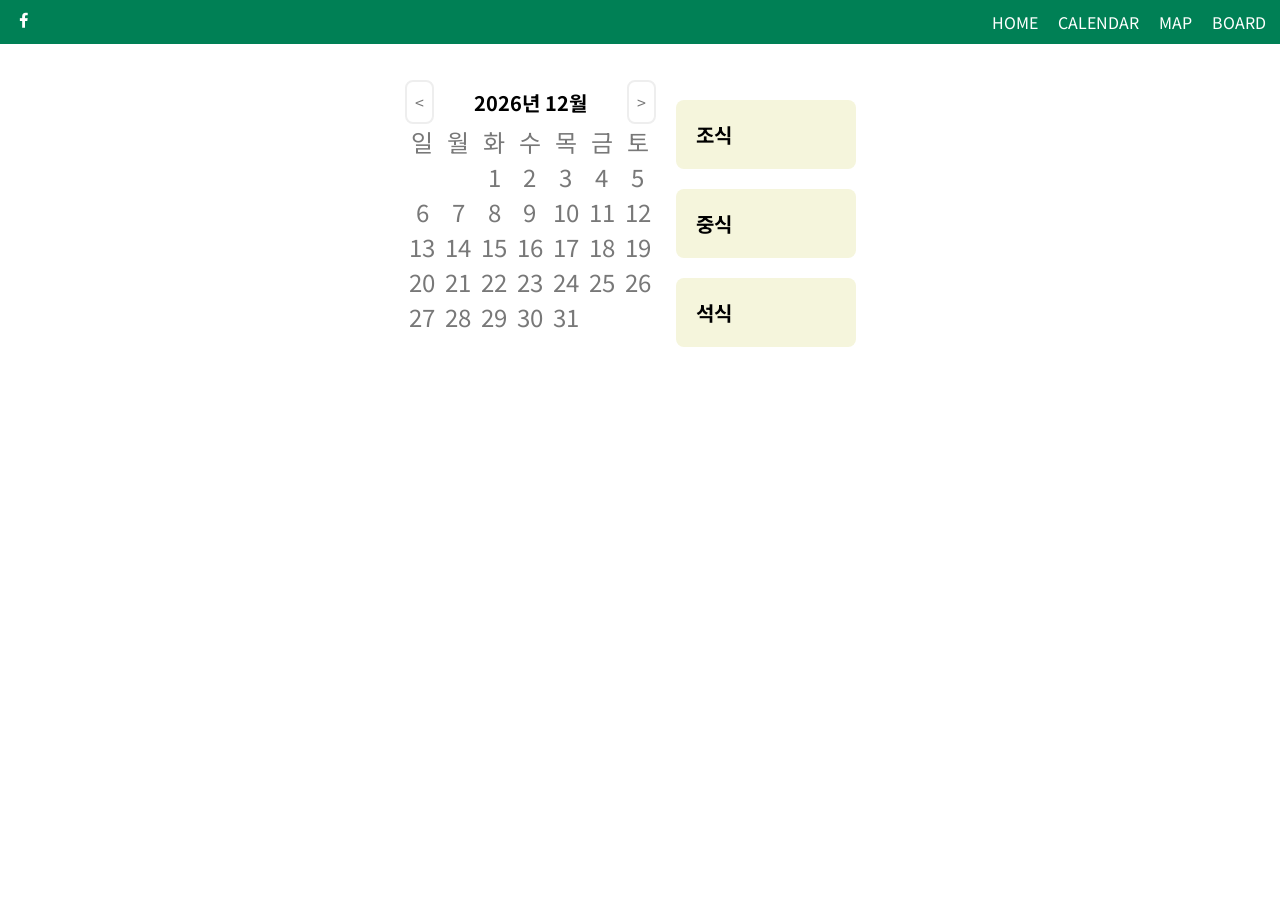
<file: 20220607_food court/calendar.html>
<!DOCTYPE html>
<html lang="en">
<head>
    <meta charset="UTF-8">
    <meta http-equiv="X-UA-Compatible" content="IE=edge">
    <meta name="viewport" content="width=device-width, initial-scale=1.0">
    <title>Caledar</title>
    <link rel="stylesheet" href="css/default.css">
    <link rel="stylesheet" href="css/nav.css">
    <link rel="stylesheet" href="css/calendar.css">
    
    <!-- Boxicons -->
    <link href='https://unpkg.com/boxicons@2.1.2/css/boxicons.min.css' rel='stylesheet'>
</head>


<body>
    <header class="header" id="header">
        <nav class="nav container">
            <div class="nav-toggle" id="nav-toggle">
                <i class='bx bx-menu'></i>
            </div>

            <a href="" class="nav-logo">
                <i class='bx bxl-facebook'></i>
            </a>

            <div class="nav-menu">
                <ul class="nav-list" id="nav-list">
                    <li class="nav-item">
                        <a href="index.html" class="nav-link">
                            HOME
                        </a>
                    </li>
                    <li class="nav-item">
                        <a href="calendar.html" class="nav-link">
                            CALENDAR
                        </a>
                    </li>
                    <li class="nav-item">
                        <a href="map.html" class="nav-link">
                            MAP
                        </a>
                    </li>
                    <li class="nav-item">
                        <a href="board.html" class="nav-link">
                            BOARD
                        </a>
                    </li>
                </ul>
            </div>
        </nav>
    </header>
<main>
    <div class="calendar">
        <div class="flex-container">
            <div id="prev_btn"><</div>
                <h1><span id="year"></span>년 <span id="month"></span>월</h1>
            <div id="next_btn">></div>
        </div>
        <div id="calendar">
            <div class="grid-container days-of-the-week">
                <div class="grid-item">일</div>
                <div class="grid-item">월</div>
                <div class="grid-item">화</div>
                <div class="grid-item">수</div>
                <div class="grid-item">목</div>
                <div class="grid-item">금</div>
                <div class="grid-item">토</div>
            </div>
            <div class="date-grid-container"></div>
        </div>
    </div>
    <div class="menu-grid-container">
        <div class="breakfast">
            <h1>조식</h1>
            <div id="breakfast"></div>
        </div>
        <div class="lunch">
            <h1>중식</h1>
            <div id="lunch"></div>
        </div>
        <div class="dinner">
            <h1>석식</h1>
            <div id="dinner"></div>
        </div>
    </div>
</main>
    <script src="js/nav.js"></script>
    <script src="js/calendar.js"></script>
    <script src="js/openapi.js"></script>
</body>
</html>
</file>
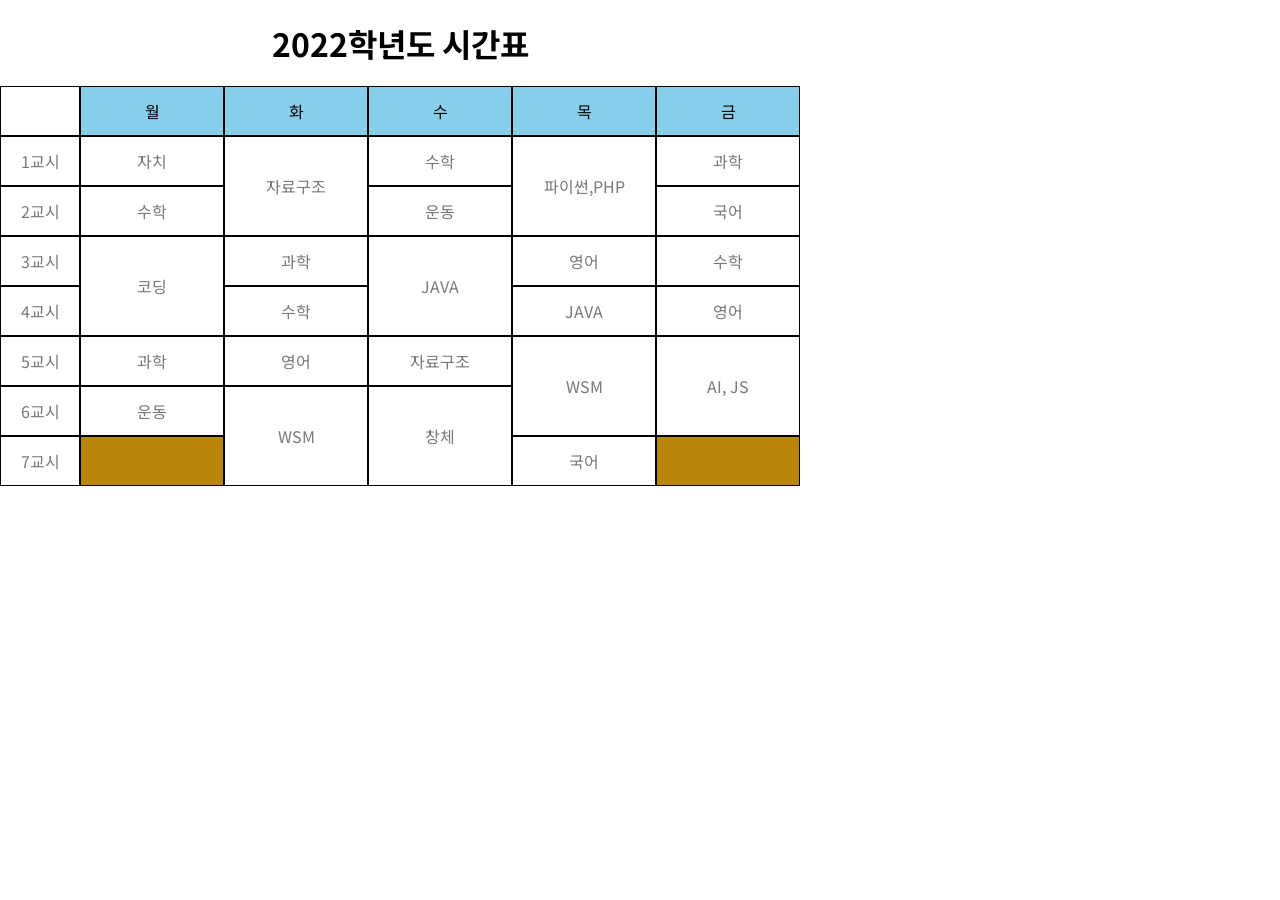
<file: 20220901_grid/2-4timetable.html>
<!DOCTYPE html>
<html lang="en">
<head>
    <meta charset="UTF-8">
    <meta http-equiv="X-UA-Compatible" content="IE=edge">
    <meta name="viewport" content="width=device-width, initial-scale=1.0">
    <title>2-4반 시간표</title>
    <link rel="stylesheet" href="css/default.css">
    <link rel="stylesheet" href="css/2-4.css">
</head>
<body>
    <h1>2022학년도 시간표</h1>
    <div class="grid-container">
        <div class="grid-item"></div>
        <div class="grid-item days-of-the-week">월</div>
        <div class="grid-item days-of-the-week">화</div>
        <div class="grid-item days-of-the-week">수</div>
        <div class="grid-item days-of-the-week">목</div>
        <div class="grid-item days-of-the-week">금</div>
        <div class="grid-item period">1교시</div>
        <div class="grid-item">자치</div>
        <div class="grid-item">자료구조</div>
        <div class="grid-item">수학</div>
        <div class="grid-item">파이썬,PHP</div>
        <div class="grid-item">과학</div>

        <div class="grid-item period">2교시</div>
        <div class="grid-item">수학</div>
        <div class="grid-item">운동</div>
        <div class="grid-item">국어</div>

        <div class="grid-item period">3교시</div>
        <div class="grid-item">코딩</div>
        <div class="grid-item">과학</div>
        <div class="grid-item">JAVA</div>
        <div class="grid-item">영어</div>
        <div class="grid-item">수학</div>

        <div class="grid-item period">4교시</div>
        <div class="grid-item">수학</div>
        <div class="grid-item">JAVA</div>
        <div class="grid-item">영어</div>

        <div class="grid-item period">5교시</div>
        <div class="grid-item">과학</div>
        <div class="grid-item">영어</div>
        <div class="grid-item">자료구조</div>
        <div class="grid-item">WSM</div>
        <div class="grid-item">AI, JS</div>

        <div class="grid-item period">6교시</div>
        <div class="grid-item">운동</div>
        <div class="grid-item">WSM</div>
        <div class="grid-item">창체</div>

        <div class="grid-item period">7교시</div>
        <div class="grid-item blank"></div>
        <div class="grid-item">국어</div>
        <div class="grid-item blank"></div>
    </div>
</body>
</html>
</file>
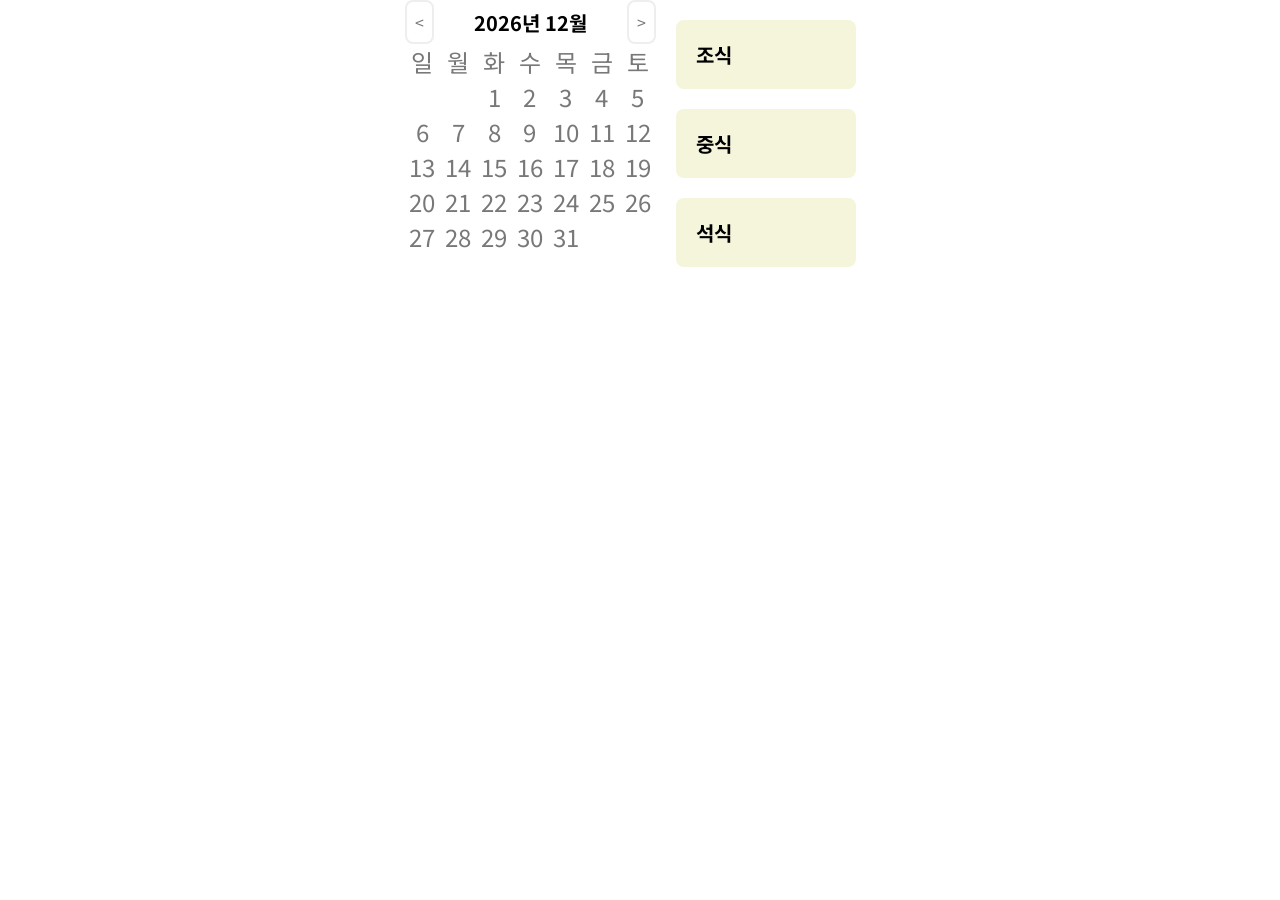
<file: 20220901_grid/AJAX calendar.html>
<!DOCTYPE html>
<html lang="en">
<head>
    <meta charset="UTF-8">
    <meta http-equiv="X-UA-Compatible" content="IE=edge">
    <meta name="viewport" content="width=device-width, initial-scale=1.0">
    <title>AJAX Caledar</title>
    <link rel="stylesheet" href="css/default.css">
    <link rel="stylesheet" href="css/dynamic.css">
</head>
<body>
<main>
    <div class="calendar">
        <div class="flex-container">
            <div id="prev_btn"><</div>
                <h1><span id="year"></span>년 <span id="month"></span>월</h1>
            <div id="next_btn">></div>
        </div>
        <div id="calendar">
            <div class="grid-container days-of-the-week">
                <div class="grid-item">일</div>
                <div class="grid-item">월</div>
                <div class="grid-item">화</div>
                <div class="grid-item">수</div>
                <div class="grid-item">목</div>
                <div class="grid-item">금</div>
                <div class="grid-item">토</div>
            </div>
            <div class="date-grid-container"></div>
        </div>
    </div>
    <div class="menu-grid-container">
        <div class="breakfast">
            <h1>조식</h1>
            <div id="breakfast"></div>
        </div>
        <div class="lunch">
            <h1>중식</h1>
            <div id="lunch"></div>
        </div>
        <div class="dinner">
            <h1>석식</h1>
            <div id="dinner"></div>
        </div>
    </div>
</main>
    <script src="js/dynamic.js"></script>
    <script src="js/openapi.js"></script>
</body>
</html>
</file>
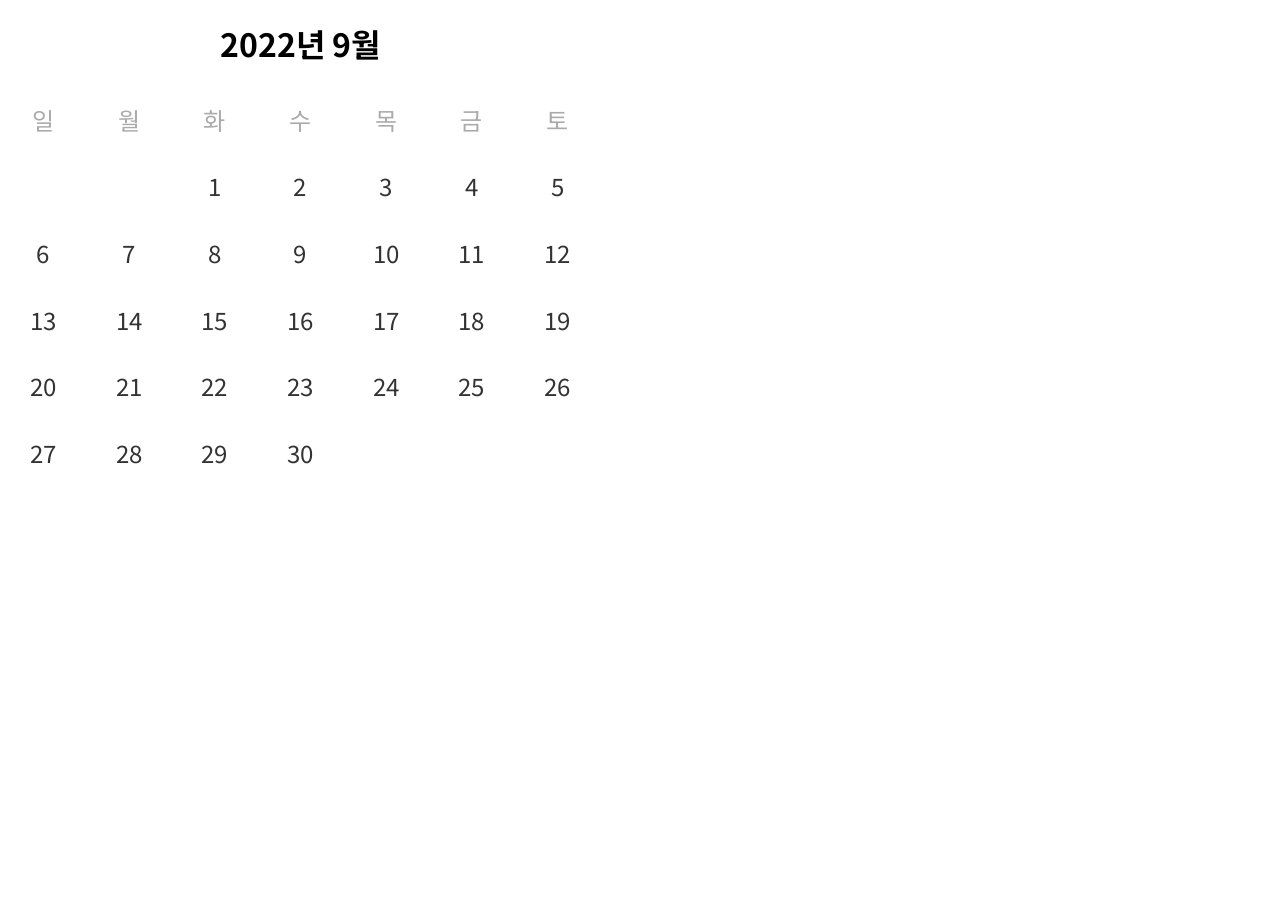
<file: 20220901_grid/calendar.html>
<!DOCTYPE html>
<html lang="en">
<head>
    <meta charset="UTF-8">
    <meta http-equiv="X-UA-Compatible" content="IE=edge">
    <meta name="viewport" content="width=device-width, initial-scale=1.0">
    <title>달력</title>
    <link rel="stylesheet" href="css/default.css">
    <link rel="stylesheet" href="css/calender.css">
</head>
<body>
    <h1>2022년 9월</h1>
    <div class="grid-container">
        <div class="grid-item days-of-the-week">일</div>
        <div class="grid-item days-of-the-week">월</div>
        <div class="grid-item days-of-the-week">화</div>
        <div class="grid-item days-of-the-week">수</div>
        <div class="grid-item days-of-the-week">목</div>
        <div class="grid-item days-of-the-week">금</div>
        <div class="grid-item days-of-the-week">토</div>

        <div class="grid-item first">1</div>
        <div class="grid-item">2</div>
        <div class="grid-item">3</div>
        <div class="grid-item">4</div>
        <div class="grid-item">5</div>
        <div class="grid-item">6</div>
        <div class="grid-item">7</div>
        <div class="grid-item">8</div>
        <div class="grid-item">9</div>
        <div class="grid-item">10</div>
        <div class="grid-item">11</div>
        <div class="grid-item">12</div>
        <div class="grid-item">13</div>
        <div class="grid-item">14</div>
        <div class="grid-item">15</div>
        <div class="grid-item">16</div>
        <div class="grid-item">17</div>
        <div class="grid-item">18</div>
        <div class="grid-item">19</div>
        <div class="grid-item">20</div>
        <div class="grid-item">21</div>
        <div class="grid-item">22</div>
        <div class="grid-item">23</div>
        <div class="grid-item">24</div>
        <div class="grid-item">25</div>
        <div class="grid-item">26</div>
        <div class="grid-item">27</div>
        <div class="grid-item">28</div>
        <div class="grid-item">29</div>
        <div class="grid-item">30</div>
    </div>
    <script src="js/main.js"></script>
</body>
</html>
</file>
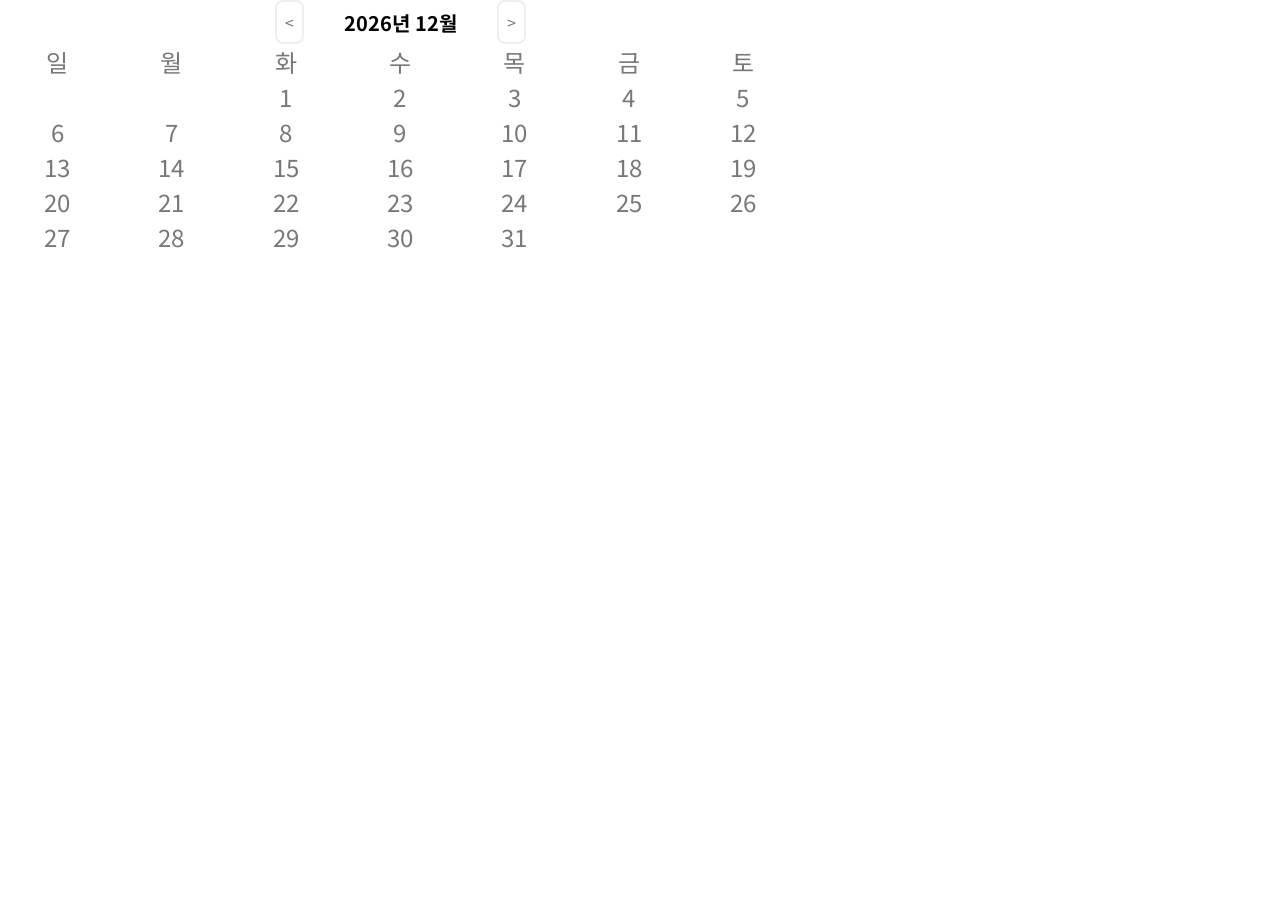
<file: 20220901_grid/dynamic calendar.html>
<!DOCTYPE html>
<html lang="en">
<head>
    <meta charset="UTF-8">
    <meta http-equiv="X-UA-Compatible" content="IE=edge">
    <meta name="viewport" content="width=device-width, initial-scale=1.0">
    <title>Dynamic Caledar</title>
    <link rel="stylesheet" href="css/default.css">
    <link rel="stylesheet" href="css/dynamic.css">
</head>
<body>
    <div class="flex-container">
        <div id="prev_btn"><</div>
            <h1><span id="year"></span>년 <span id="month"></span>월</h1>
        <div id="next_btn">></div>
    </div>
    <div id="calendar">
        <div class="grid-container days-of-the-week">
            <div class="grid-item">일</div>
            <div class="grid-item">월</div>
            <div class="grid-item">화</div>
            <div class="grid-item">수</div>
            <div class="grid-item">목</div>
            <div class="grid-item">금</div>
            <div class="grid-item">토</div>
        </div>
        <div class="date-grid-container"></div>
    </div>
    <script src="js/dynamic.js"></script>
</body>
</html>
</file>
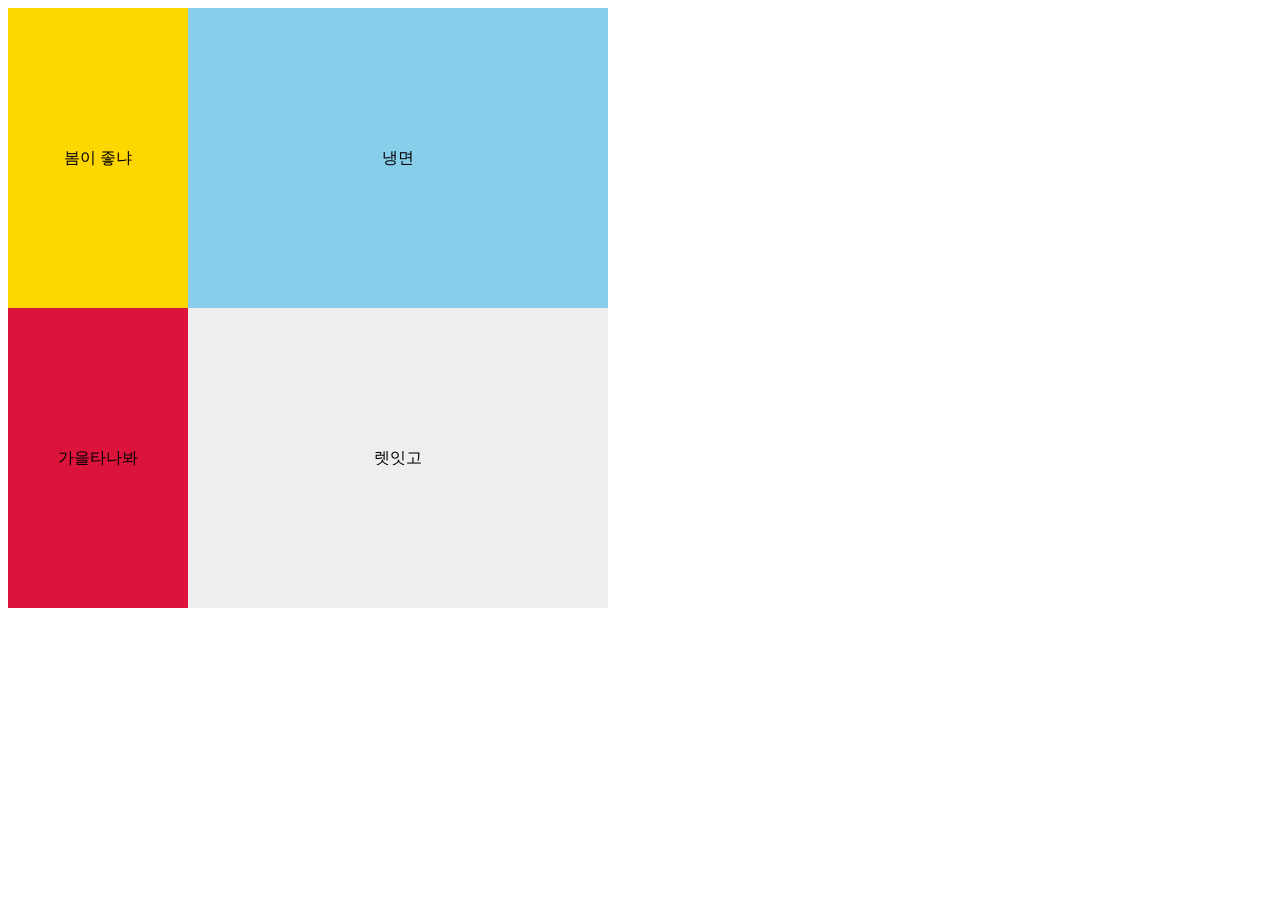
<file: 20220901_grid/grid.html>
<!DOCTYPE html>
<html lang="en">
<head>
    <meta charset="UTF-8">
    <meta http-equiv="X-UA-Compatible" content="IE=edge">
    <meta name="viewport" content="width=device-width, initial-scale=1.0">
    <title>grid 연습</title>   
    <link rel="stylesheet" href="css/style.css" class="css">
</head>
<body>
    <main id="season">
        <div class="spring">봄이 좋냐</div>
        <div class="summer">냉면</div>
        <div class="fall">가을타나봐</div>
        <div class="winter">렛잇고</div>
    </main>
</body>
</html>
</file>
<file: 20220607_food court/css/default.css>
/* Google Fonts */
@import url("https://fonts.googleapis.com/css2?family=Noto+Sans+KR:wght@400;500;700&display=swap");

/* Varables CSS */
:root {
  /* color */
  --first-color: hsl(160, 100%, 25%); /* #008156 */
  --first-color-bright: hsl(160, 100%, 40%);
  --second-color: hsl(339, 77%, 59%);
  --third-color: hsl(42, 87%, 52%);
  --title-color: hsl(160, 0%, 0%);
  --text-color: hsl(160, 0%, 47%);
  --body-color: #fff;
  --container-color: #fff;

  /* font */
  --body-font: "Noto Sans KR", sans-serif;
  --biggest-font-size: 2.25rem; /* 36px */
  --h1-font-size: 2rem; /* 32px */
  --h2-font-size: 1.5rem; /* 24px */
  --h3-font-size: 1.25rem; /* 20px */
  --normal-font-size: 1rem; /* 16px */
  --small-font-size: 0.8rem;
  --smaller-font-size: 0.75rem;

  /* font weight */
  --font-medium: 500;
  --font-bold: 700;

  /* z-index */
  --z-index: 100;
}

/* BASE */
* {
  box-sizing: border-box;
  margin: 0;
  padding: 0;
}
body {
  position: relative;
  font-family: var(--body-font);
  font-size: var(--normal-font-size);
  color: var(--text-color);
  background-color: var(--body-color);
}
h1,
h2,
h3 {
  color: var(--title-color);
  font-weight: var(--font-bold);
}
ul {
  list-style: none;
}
a {
  text-decoration: none;
}
img {
  max-width: 100%;
  height: auto;
}
</file>
<file: 20220607_food court/css/nav.css>
/* nav */
.container {
    margin-left: 0.875rem;
    margin-right: 0.875rem;
  }
  header {
    background-color: var(--first-color);
    position: fixed; /* 스크롤해도 항상 위치 고정 */
    left: 0;
    right: 0;
    top: 0;
  }
  nav {
    height: 44px;
    display: flex; /* 기본값: 수평 방향 */
    justify-content: space-between; /* 양쪽정렬 */
    align-items: center; /* 교차축 가운데 */
  }
  nav i {
    color: #fff;
    font-size: var(--h3-font-size); /* 아이콘 좀 크게 */
  }
  .nav-toggle {
    display: none; /* 안 보이게 하자 */
  }
  .nav-list {
    display: flex; /* 기본값: 수평 방향 */
    column-gap: 1.25rem; /*20px*/
  }
  .nav-link {
    color: #fff;
  }
  /* breakpoints */
/* 2K & 4K */

/* tablet */
@media screen and (max-width: 600px) {
  /* width가 600px 이하면 아래 css 적용 */
  .nav-toggle {
    display: block;
    cursor: pointer;
    position: absolute; /* 위치 무시. 로고 가운데 정렬 위하여 */
  }
  .nav-logo {
    margin: 0 auto; /* 로고 가운데 정렬 */
  }
  .nav-list {
    position: absolute;
    top: 44px;
    left: 0;
    right: 0;
    flex-direction: column;
    background-color: lightgrey;
    height: 0;
    overflow: hidden;
    transition: 0.2s;
  }
  .nav-item {
    padding: 0.5rem 1rem; /* 위 오 아 왼 */
    text-align: center; /* 가운데 정렬 */
    border-bottom: 1px solid white; /* 아래 선 */
  }
  .nav-link {
    color: var(--title-color);
    display: block; /* 링크의 너비: 컨텐츠 -> nav-item 만큼 늘리자 */
  }
  .show-menu {
    height: 164px;
  }
}
</file>
<file: 20220607_food court/css/calendar.css>
main{
    display: flex;
    justify-content: center;
    flex-wrap: wrap;
    margin-top: 80px;
}
.flex-container{
    display: flex;
    justify-content: center;
    column-gap: 40px;
    max-width: 800px;
    align-items: center;
}
#prev_btn,
#next_btn{
    border: 2px solid #eee;
    border-radius: 8px;
    padding: 8px;
    cursor: pointer;
}
#calendar{
    max-width: 800px;
    /* height: 600px; */
    font-size: var(--h2-font-size);
}
.grid-container,
.date-grid-container{
    display: grid;
    grid-template-columns: repeat(7, 1fr);
}
.grid-item{
    display: flex;
    justify-content: center;
    align-items: center;
    cursor: default;
}
.data-grid-container, .grid-item:hover{
    border-radius: 20px;
    background-color: greenyellow;
    cursor: pointer;
}
.menu-grid-container{
    display: grid;
    grid-template-rows: repeat(3, minmax(min-content, max-content));
    row-gap: 20px;
    padding: 20px;
}
.breakfast,
.lunch,
.dinner{
    width: 180px;
    border-radius: 8px;
    background-color: beige;
    padding: 20px;
}
h1{
    font-size: 1.25rem;
}
#breakfast,
#lunch,
#dinner{
    font-size: 0.5rem;
}
</file>
<file: 20220901_grid/css/default.css>
/* Google Fonts */
@import url("https://fonts.googleapis.com/css2?family=Noto+Sans+KR:wght@400;500;700&display=swap");

/* Varables CSS */
:root {
  /* color */
  --first-color: hsl(160, 100%, 25%); /* #008156 */
  --first-color-bright: hsl(160, 100%, 40%);
  --second-color: hsl(339, 77%, 59%);
  --third-color: hsl(42, 87%, 52%);
  --title-color: hsl(160, 0%, 0%);
  --text-color: hsl(160, 0%, 47%);
  --body-color: #fff;
  --container-color: #fff;

  /* font */
  --body-font: "Noto Sans KR", sans-serif;
  --biggest-font-size: 2.25rem; /* 36px */
  --h1-font-size: 2rem; /* 32px */
  --h2-font-size: 1.5rem; /* 24px */
  --h3-font-size: 1.25rem; /* 20px */
  --normal-font-size: 1rem; /* 16px */
  --small-font-size: 0.8rem;
  --smaller-font-size: 0.75rem;

  /* font weight */
  --font-medium: 500;
  --font-bold: 700;

  /* z-index */
  --z-index: 100;
}

/* BASE */
* {
  box-sizing: border-box;
  margin: 0;
  padding: 0;
}
body {
  position: relative;
  font-family: var(--body-font);
  font-size: var(--normal-font-size);
  color: var(--text-color);
  background-color: var(--body-color);
}
h1,
h2,
h3 {
  color: var(--title-color);
  font-weight: var(--font-bold);
}
ul {
  list-style: none;
}
a {
  text-decoration: none;
}
img {
  max-width: 100%;
  height: auto;
}
</file>
<file: 20220901_grid/css/2-4.css>
h1{
    max-width: 800px;
    text-align: center;
    padding: 20px;
}
.grid-container{
    display: grid;
    grid-template-columns: 80px repeat(5, 1fr);
    max-width: 800px;
    height: 400px;
}
.days-of-the-week{
    background-color: skyblue;
    color: black;
}
.grid-item{
    justify-content: center;
    display: flex;
    align-items: center;
    border: 1px solid black;
    text-align: center;
}
.grid-item:nth-child(9){
    grid-row-start: 2;
    grid-row-end: 4;
    grid-column-start: 3;
    grid-column-end: 4;
}
.grid-item:nth-child(11){
    grid-row: 2/4;
    grid-column: 5/6;
}
.grid-item:nth-child(18){
    grid-area: 4 / 2/ 6 /3;
}
.grid-item:nth-child(20){
    grid-area: 4 / 4 / 6 / 5;
}
.grid-item:nth-child(31){
    grid-area: 6 / 5 / 8 / 6;
}
.grid-item:nth-child(32){
    grid-area: 6 / 6 / 8 / 7;
}
.grid-item:nth-child(35){
    grid-area: 7 / 3 / 9 / 4;
}
.grid-item:nth-child(36){
    grid-area: 7 / 4 / 9 / 5;
}
.blank{
    background-color: darkgoldenrod;
}
</file>
<file: 20220901_grid/css/dynamic.css>
main{
    display: flex;
    justify-content: center;
    flex-wrap: wrap;
}
.flex-container{
    display: flex;
    justify-content: center;
    column-gap: 40px;
    max-width: 800px;
    align-items: center;
}
#prev_btn,
#next_btn{
    border: 2px solid #eee;
    border-radius: 8px;
    padding: 8px;
    cursor: pointer;
}
#calendar{
    max-width: 800px;
    /* height: 600px; */
    font-size: var(--h2-font-size);
}
.grid-container,
.date-grid-container{
    display: grid;
    grid-template-columns: repeat(7, 1fr);
}
.grid-item{
    display: flex;
    justify-content: center;
    align-items: center;
    cursor: default;
}
.data-grid-container, .grid-item:hover{
    border-radius: 20px;
    background-color: greenyellow;
    cursor: pointer;
}
.menu-grid-container{
    display: grid;
    grid-template-rows: repeat(3, minmax(min-content, max-content));
    row-gap: 20px;
    padding: 20px;
}
.breakfast,
.lunch,
.dinner{
    width: 180px;
    border-radius: 8px;
    background-color: beige;
    padding: 20px;
}
h1{
    font-size: 1.25rem;
}
#breakfast,
#lunch,
#dinner{
    font-size: 0.5rem;
}
</file>
<file: 20220901_grid/css/calender.css>
h1{
    text-align: center;
    padding: 20px;
    max-width: 600px;
}
.grid-container{
    display: grid;
    grid-template-columns: repeat(7,1fr);
    max-width: 600px;
    height: 400px;
    font-size: 1.5rem;
}
.grid-item{
    display: flex;
    justify-content: center;
    align-items: center;
    color: #333;
}
.days-of-the-week{
    color: #aaa;
}
</file>
<file: 20220901_grid/css/style.css>
#season{
    max-width: 600px;
    height: 600px;
    display: grid;
    /* grid-template-columns: 50% 50%; */
    /* grid-template-columns: repeat(2, 50%); */
    /* grid-template-columns: 1fr 1fr; */
    /* grid-template-columns: repeat(2, 1fr); */
    grid-template-columns: 30% 70%;
    grid-template-rows: 1fr 1fr;
}
.spring{
    background-color: gold;
    display: flex;
    justify-content: center;
    align-items: center;
}
.summer{
    background-color: skyblue;
    display: flex;
    justify-content: center;
    align-items: center;
}
.fall{
    background-color: crimson;
    display: flex;
    justify-content: center;
    align-items: center;
}
.winter{
    background-color: #eee;
    display: flex;
    justify-content: center;
    align-items: center;
}
</file>
